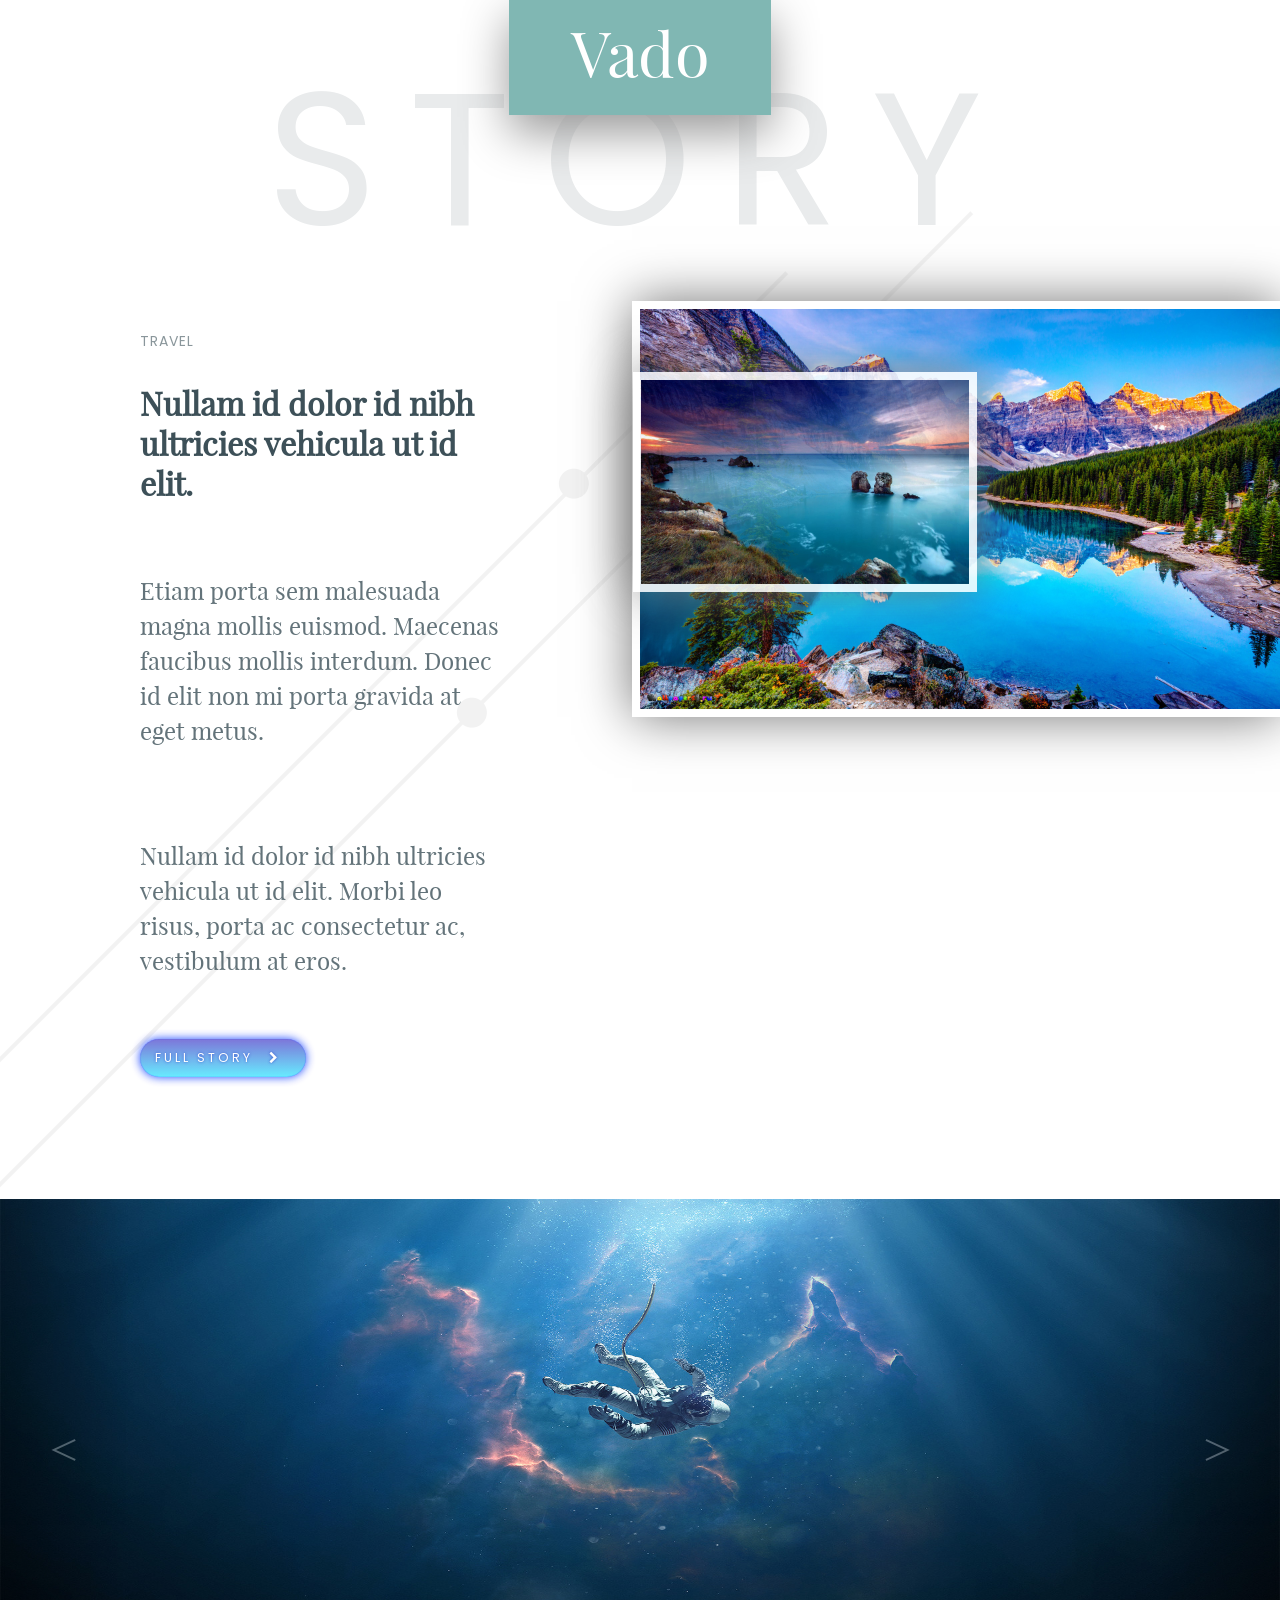
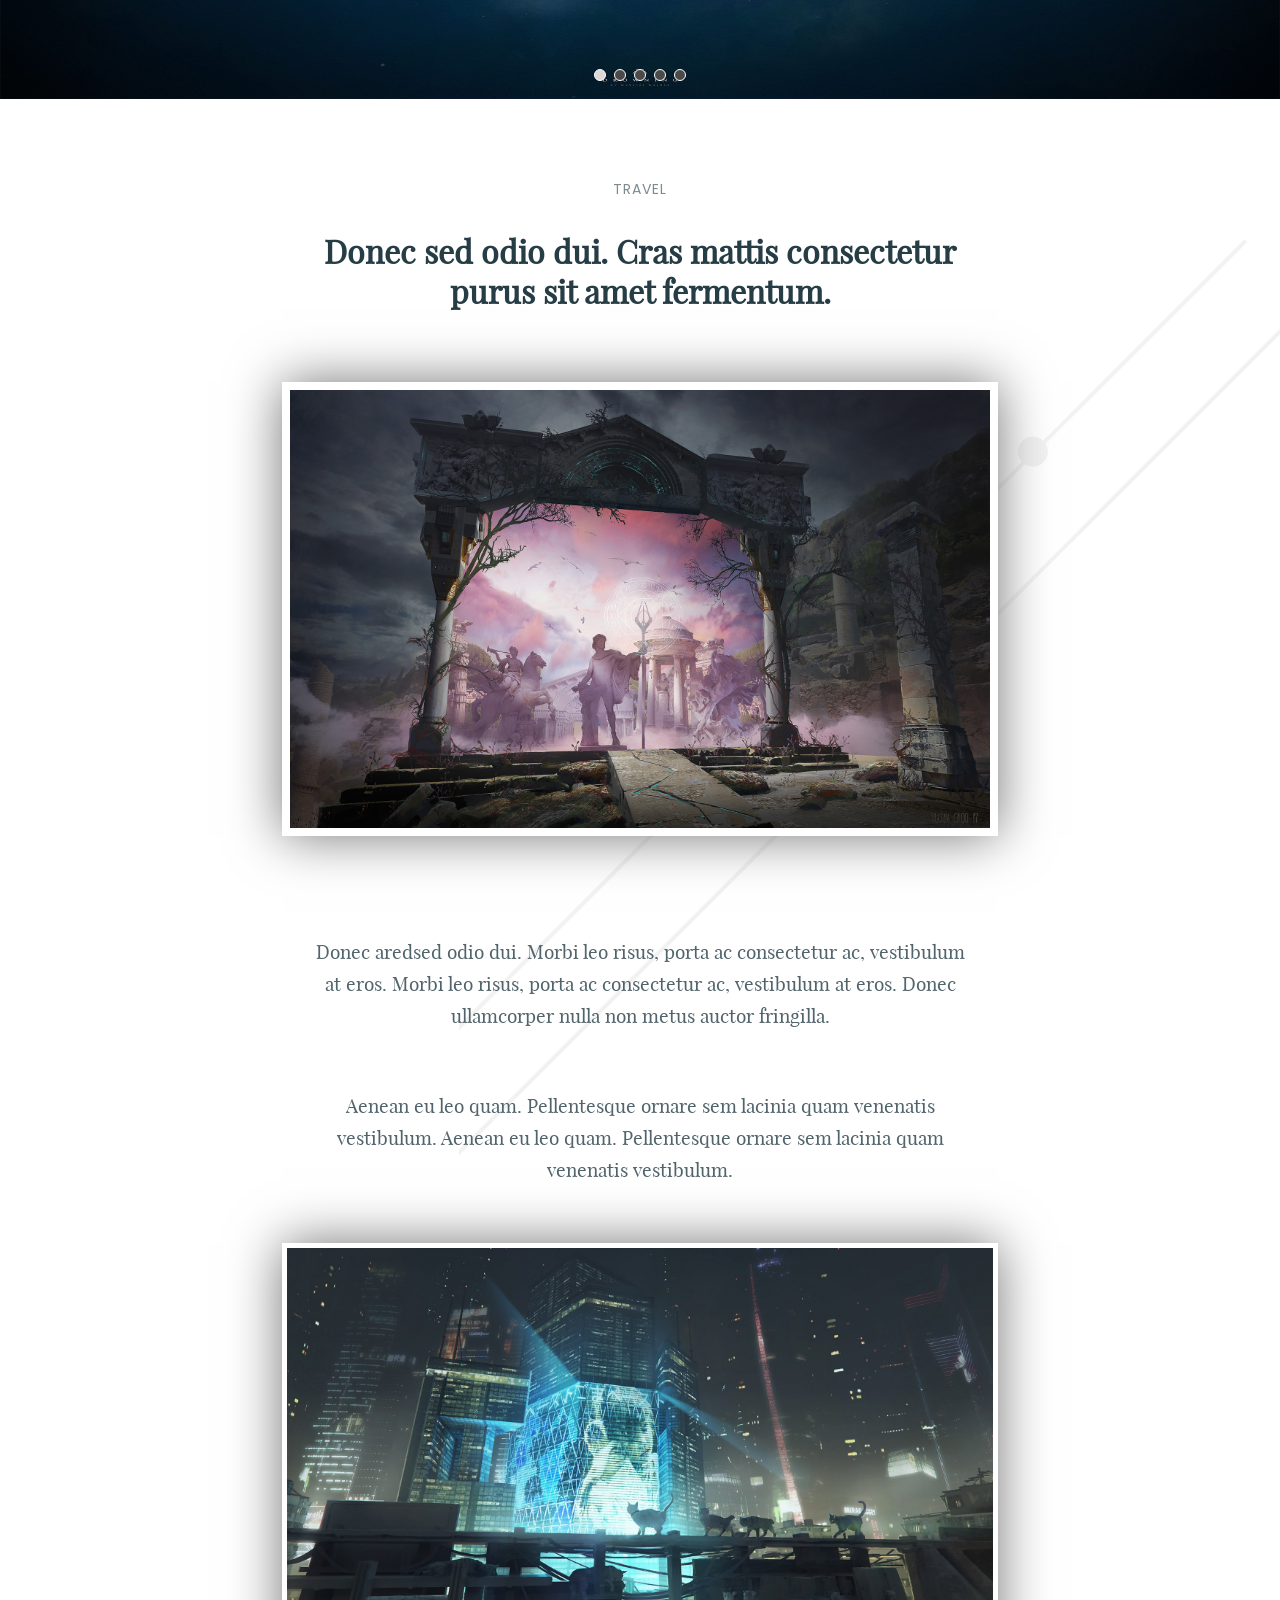
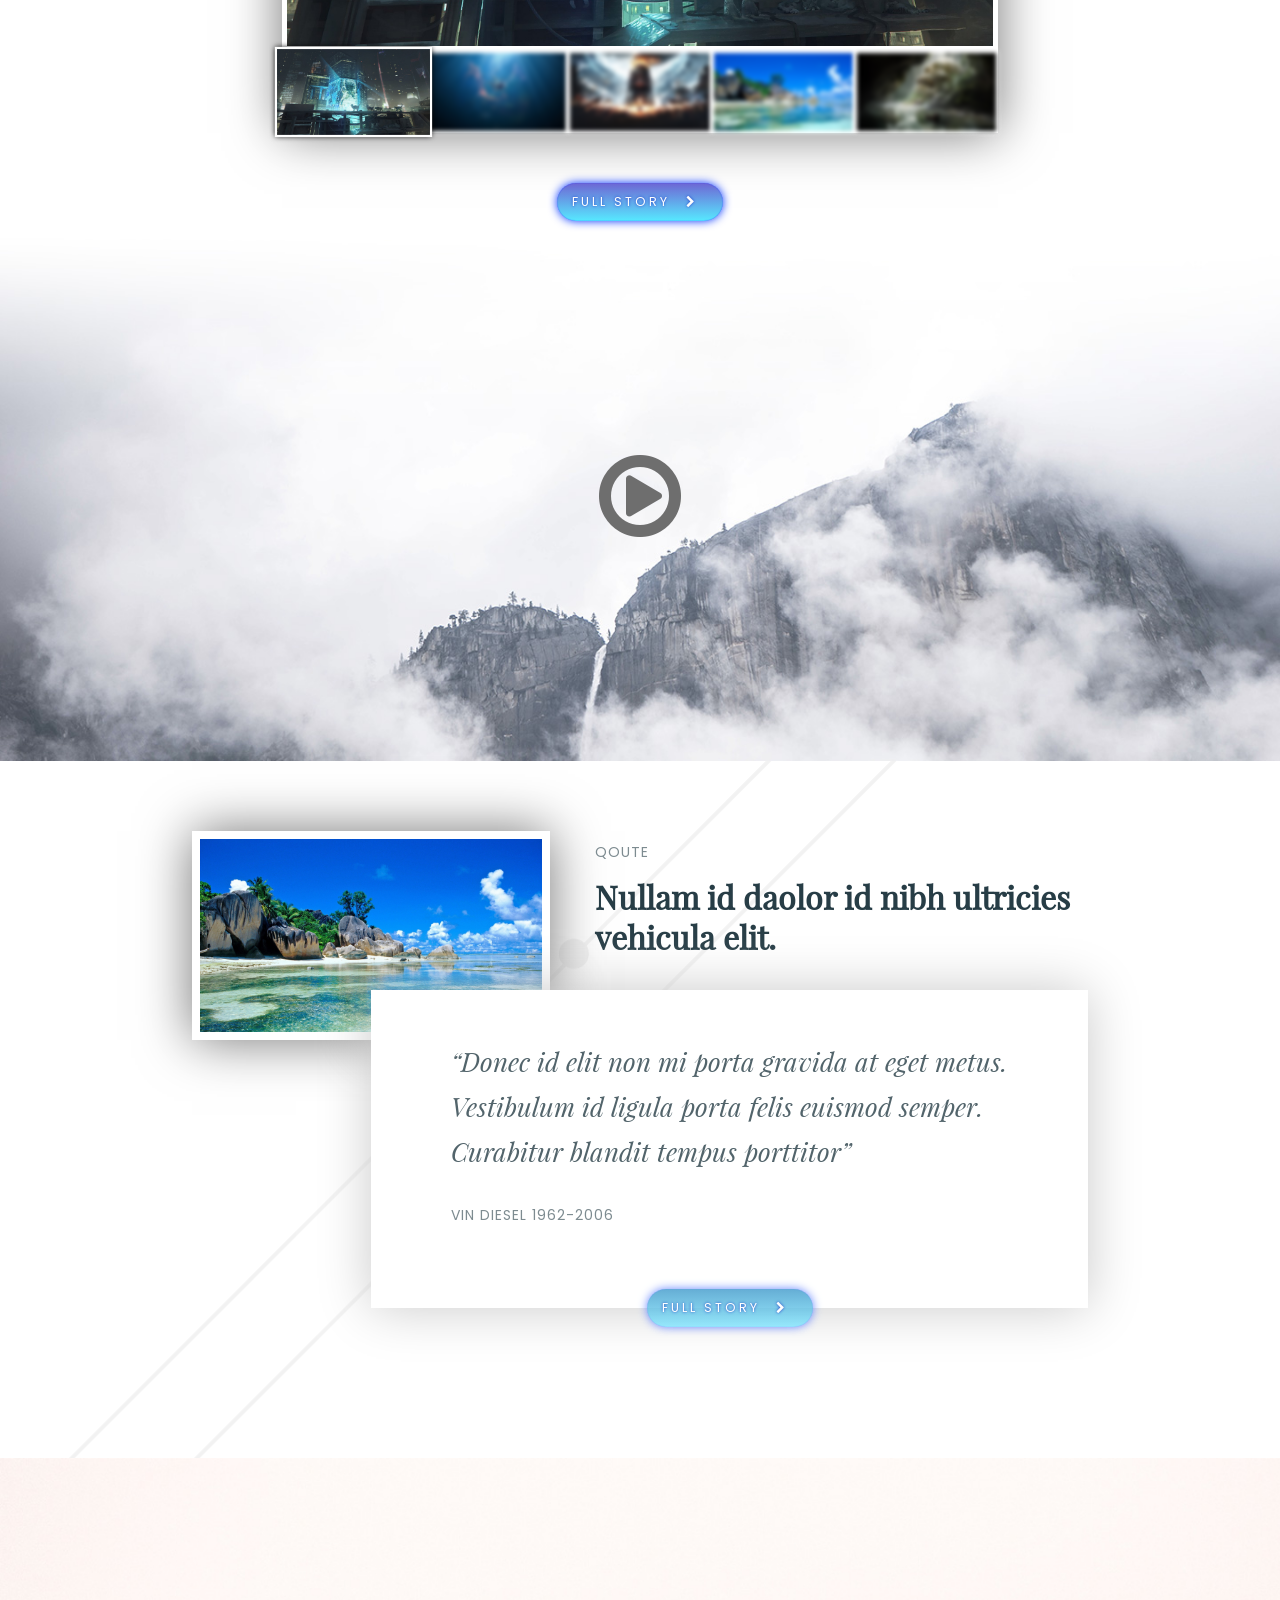
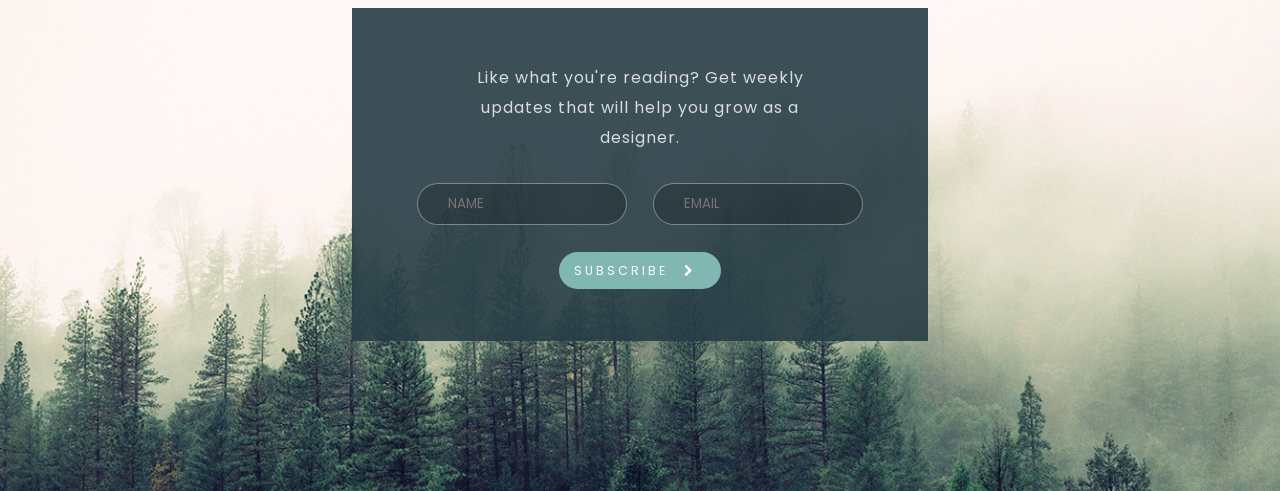
<file: index.html>
<!doctype html>
<html lang="en">
<head>
    <meta charset="UTF-8">
    <meta name="viewport"
          content="width=device-width, user-scalable=no, initial-scale=1.0, maximum-scale=1.0, minimum-scale=1.0">
    <meta http-equiv="X-UA-Compatible" content="ie=edge">
    <title>Travel Story</title>
    <link rel="stylesheet" href="css/style.css">
    <link rel="stylesheet" href="css/mySliderStyles.css">
    <link rel="stylesheet" href="css/fonts.css">
    <link rel="stylesheet" href="css/font-awesome.min.css">
    <link href="https://fonts.googleapis.com/css?family=Poppins:500" rel="stylesheet">
    <link rel="icon" href="img/icon.png">
</head>
<body>
<header>

    <div class="nav_menu"></div>
    <div class="logo">
        <p>Vado</p>
    </div>
    <h1 class="story">story</h1>
</header>
<main class="travel">
    <div class="main_first_story">
        <div class="story1_left">
            <span class="travel_caption">travel</span>
            <h2>Nullam id dolor id nibh ultricies vehicula ut id elit. </h2>
            <p class="paragraph1">Etiam porta sem malesuada magna mollis euismod. Maecenas faucibus mollis interdum. Donec id elit non mi porta gravida at eget metus.</p>
            <p class="paragraph2">Nullam id dolor id nibh ultricies vehicula ut id elit. Morbi leo risus, porta ac consectetur ac, vestibulum at eros.</p>
            <a href="#" class="story_link">full story <i class="fa fa-chevron-right story_link_icon"></i></a>
        </div>
        <div class="story1_images">
            <div class="story_img" id="story_img1"><img src="img/test1.jpg" alt=""></div>
            <div class="story_img" id="story_img2"><img src="img/test2.jpg" alt=""></div>
        </div>
    </div>
    <div class="my-slider">
        <div class="slider-items">
            <div class="item"><img src="img/test22.jpg" alt=""></div>
            <div class="item"><img src="img/test23.jpg" alt=""></div>
            <div class="item"><img src="img/test24.jpg" alt=""></div>
            <div class="item"><img src="img/test25.jpg" alt=""></div>
            <div class="item"><img src="img/test21.jpg" alt=""></div>
        </div>
    </div>
    <div class="main_second_story">
        <div class="main_second_story_header">
            <div class="main_second_story_caption">
                <span class="travel_caption">travel</span>
                <h2>Donec sed odio dui. Cras mattis consectetur purus sit amet fermentum. </h2>
            </div>
            <div class="story_img"><img src="img/test3.JPG" alt=""></div>
        </div>
        <div class="mail_second_story_text">
            <p class="paragraph3">Donec aredsed odio dui. Morbi leo risus, porta ac consectetur ac, vestibulum at eros. Morbi leo risus, porta ac consectetur ac, vestibulum at eros. Donec ullamcorper nulla non metus auctor fringilla.</p>
            <p class="paragraph4">Aenean eu leo quam. Pellentesque ornare sem lacinia quam venenatis vestibulum. Aenean eu leo quam. Pellentesque ornare sem lacinia quam venenatis vestibulum.</p>
        </div>
        <div class="gallery_block">
            <div class="gallery_head_img"><img src="img/test10.jpg" alt=""></div>
            <div class="gallery">
                <div class="gallery_item active_item"><img src="img/test10.jpg" alt=""></div>
                <div class="gallery_item"><img src="img/test11.jpg" alt=""></div>
                <div class="gallery_item"><img src="img/test12.jpg" alt=""></div>
                <div class="gallery_item"><img src="img/test13.jpg" alt=""></div>
                <div class="gallery_item"><img src="img/test14.jpg" alt=""></div>
            </div>
        </div>
        <a href="#" class="story_link">full story <i class="fa fa-chevron-right story_link_icon"></i></a>
    </div>
</main>
<div id="video">
    <img src="img/video_poster.jpg" alt="">
    <div class="video_start">
        <div class="video_start_icon">
            <i class="fa fa-play-circle-o"></i>
        </div>
        <p>ENJOY</p>
        <p>IT</p>
    </div>
</div>
<section class="quote">
    <div class="quote_main">
        <div class="quote_header">
            <div class="quote_img story_img"><img src="img/test4.jpg" alt=""></div>
            <div class="quote_info">
                <span class="travel_caption">qoute</span>
                <h2>Nullam id daolor id nibh ultricies vehicula elit.</h2>
            </div>
        </div>
        <div class="quote_content">
            <p class="quote_text">“Donec id elit non mi porta gravida at eget metus. Vestibulum id ligula porta felis euismod semper. Curabitur blandit tempus porttitor”</p>
            <span class="travel_caption">vin diesel <span class="quote_date">1962-2006</span></span>
            <a href="#" class="story_link">full story <i class="fa fa-chevron-right story_link_icon"></i></a>
        </div>
    </div>
</section>
<footer>
    <div class="subscribe_block">
        <p class="subscribe_header">Like what you're reading? Get weekly updates that will help you grow as a designer.</p>
        <form action="#">
            <div class="form_text_inputs">
                <input type="name" placeholder="NAME">
                <input type="email" placeholder="EMAIL">
            </div>
            <a href="#" class="story_link">subscribe <i class="fa fa-chevron-right story_link_icon"></i></a>
        </form>
    </div>
</footer>
<div class="onload_window">
    <div class="circles">
        <div class="circle" id="circle1"></div>
        <div class="circle" id="circle2"></div>
        <div class="circle" id="circle3"></div>
        <div class="circle" id="circle4"></div>
        <div class="circle" id="circle5"></div>
        <div class="circle" id="circle6"></div>
    </div>
</div>
<div class="video_modal">
    <div class="video_container">
        <div class="hide_all"></div>
        <div class="close_modal">
            <span class="modal_x" id="modal_x1"></span>
            <span class="modal_x" id="modal_x2"></span>
        </div>
        <video >
            <source src="dimasta.MOV">
        </video>
        <div class="video_controls">
            <div class="play-pause">
                <div class="pp_block" id="pp_block1"><i class="fa fa-play"></i></div>
                <div class="pp_block" id="pp_block2"><i class="fa fa-pause"></i></div>
            </div>
            <div class="time">
                <div class="current_time"></div>
                <div class="timelines">
                    <div class="mouse_time"></div>
                    <div class="top_timeline"></div>
                    <div class="bottom_timeline"></div>
                </div>
                <div class="remaining_time"></div>
            </div>
            <div class="volume">
                <div class="vol-btn"><i class="fa fa-volume-up" aria-hidden="true"></i></div>
                <div class="vol_cont">
                    <span class="vol"></span>
                    <span class="vol"></span>
                    <span class="vol"></span>
                    <span class="vol"></span>
                    <span class="vol"></span>
                    <span class="vol"></span>
                    <span class="vol"></span>
                    <span class="vol"></span>
                    <span class="vol"></span>
                    <span class="vol"></span>
                    <span class="vol"></span>
                    <span class="vol"></span>
                    <span class="vol"></span>
                    <span class="vol"></span>
                    <span class="vol"></span>
                    <span class="vol"></span>
                    <span class="vol"></span>
                    <span class="vol"></span>
                    <span class="vol"></span>
                    <span class="vol"></span>
                </div>
            </div>
            <div class="full_screen"><i class="fa fa-expand" aria-hidden="true"></i></div>
        </div>
    </div>
</div>
<script src="js/jquery-3.3.1.min.js"></script>
<script src="js/myPlagin.jquery.js"></script>
<script src="js/my.js"></script>
<script src="js/video.js"></script>
</body>
</html>
</file>
<file: css/style.css>
* {
    margin: 0;
    padding: 0;
    box-sizing: border-box;
}
body {
    font-family: "PlayfairDisplayRegular",sans-serif;
    font-size: 16px;
    color: #273d46;
    overflow: hidden;
}
h2 {
    margin-bottom: 4.375rem;
    font-size: 2em;
}
p {
    color: #52646b;
}
a.story_link {
    font-size: .775em;
    color: #fff;
    text-transform: uppercase;
    text-decoration: none;
    padding: 10px 25px 10px 15px;
    border-radius: 20px;
    background: linear-gradient(to bottom, rgba(74, 64, 202, 0.8), rgba(44, 228, 255, 0.8));
    font-family: 'Poppins', sans-serif;
    letter-spacing: 3px;
    box-shadow: 0 0 1px #0020ff inset, 0 0 10px #0032ff;
    transition: .2s;
    text-shadow: 0 0 3px #1f3dc8;
    position: absolute;
}
a.story_link:hover {
    box-shadow: 0 0 3px #0020ff inset, 0 0 2px #0032ff;
    padding: 10px 15px 10px 15px;
}
a.story_link:hover .story_link_icon {
    margin-left: 20px;
}

.story_link i {
    transition: .2s;
    margin-left: 10px;
}

/*HEADER*/
/*__________________________________*/

header {
    position: relative;
    padding: 0 10.96%;
    display: flex;
    flex-direction: column;
    align-items: center;
    margin-bottom: -90px;
    -webkit-user-select: none;
}
.active {
    left: 29px;
    background: #3e2be6;
    border-radius: 8px;
    border: 2px solid #ffffff;
}
.active_mode_box {
    border:2px solid #0037ff;
    box-shadow: 0 0 30px #4e68de;
}
.logo {
    font-size: 4.95vw;
    background: #80b7b3;
    box-shadow: 0 18px 47px 0px #999;
    padding: 20px 15px;
    text-align: center;
    margin: 0 auto;
    width: 26.3%;
    z-index: 2;
    position: relative;
    transition: .5s;
    transform: translate(0,-200px);
}
.logo p {
    margin-top: -5px;
    color: #fff;
}
.story {
    font-family: 'Poppins', sans-serif;
    display: inline-block;
    font-size: 11.8125em;
    text-transform: uppercase;
    position: relative;
    text-align: center;
    margin-top: -97px;
    letter-spacing: 32px;
    z-index: 1;
    font-weight: 400;
    color: #e9ebec;
    transition: 1s;
    opacity: 0;
    transform: translate(0,150px);
}

/*TRAVEL*/
/*_____________________________*/
.travel {
    background-position: -10% 15%;
    background: url("../img/day_bg.png") no-repeat;
    overflow: hidden;
}

.main_first_story {
    display: flex;
    padding: 90px 0 40px 10.96%;
    margin-bottom: 150px;
}
.story1_left {
    width: 35%;
    padding-right: 2em;
    position: relative;
    top: 300px;
    opacity: 0;
}
.story1_left p {
    font-size: 1.5em;
    line-height: 2.1875rem;
}
.travel_caption {
    display: block;
    margin-bottom: 2rem;
    text-transform: uppercase;
    font-size: .875em;
    font-family: 'Poppins', sans-serif;
    letter-spacing: 1px;
    color: #7d8b90;
}
.paragraph1 {
    margin-bottom: 3.75em;
}
.paragraph2 {
    margin-bottom: 2.5em;
}
.story1_images {
    width: 65%;
    position: relative;
}
.story_img {
    position: absolute;
    border:8px solid #fff;
    box-shadow: 0 0 50px #757575;
    overflow: hidden;
}
.story_img img {
    display: block;
    max-width: 100%;
    max-height: 100%;
    transition: .5s;
}
.story_img img:hover {
    transform: scale(1.15) rotate(3deg);
}
#story_img1 {
    border-right: none !important;
    width: 87.5%;
    right: -100%;
    opacity: 0;
}
#story_img2 {
    width: 46.35%;
    top: 10%;
    left: 100%;
    opacity: 0;
}
.main_second_story {
    margin-top: 5em;
    background: url("../img/day_bg.png") no-repeat;
    background-position: 150% 0;
    padding: 0 22%;
    position: relative;
    margin-bottom: 100px;
    text-align: center;
}
.main_second_story_header {
    text-align: center;
}
.main_second_story_caption {
    position: relative;
    transition: .7s ease-out;
    transform: translate(0,200px);
    opacity: 0;
}
.main_second_story .story_img {
    position: relative;
    margin-bottom: 6.25em;
    transition: .7s ease-out;
    transform: translate(0,200px);
}
.mail_second_story_text {
    padding: 0 2rem;
    line-height: 2rem;
}
.main_second_story .story_link {
    transform: translateX(-50%);
}
.paragraph3, .paragraph4 {
    text-align: center;
    margin-bottom: 3em;
    font-size: 1.2em;
    position: relative;
    opacity: 0;
    transition: 1s ease-out;
}
.paragraph3 {
    transform: translate(-700px,0);
}
.paragraph4 {
    transform: translate(700px,0);
}

   /* SLIDER */

#slider {
    position: relative;
    display: flex;
    overflow: hidden;
    -webkit-user-select: none;
    transition: 1.5s ease-out;
    opacity: 0;
}
.container {
    width: 80%;
    box-shadow: 0 0 10px #fff505;
    margin: 50px auto;
    position: relative;
}
.slider-items {
    display: flex;
    position: relative;
    left: 0;
    transform: translateX(0);
    transition: 1s;
    list-style-type: none;
}
.slide img {
    display: block;
    width: 100%;
    max-height: 500px;
}
.prev, .next, .dots {
    position: absolute;
}
.prev, .next {
    z-index: 2;
    cursor: pointer;
    top: 0;
    background: linear-gradient(to left,rgba(0,0,0,.0), rgba(0,0,0,.6));
    width: 7%;
    height: 99%;
    opacity: 0.2;
    transition: .5s;
    display: flex;
    align-items: center;
    justify-content: center;
    font-size: 3em;
    color: rgba(255,255,255,.8);
}
.prev:hover, .next:hover {
    opacity: 1;
}
.next {
    right: 0;
    background: linear-gradient(to right,rgba(0,0,0,.0), rgba(0,0,0,.6));
}
.dots {
    display: flex;
    justify-content: center;
    left: 50%;
    transform: translateX(-50%);
    bottom: 3%;
}
.active_dot {
    background: rgba(255, 248, 0, 0.9) !important;
    border: 1px solid #fff;
}
.dot {
    width: 11px;
    height: 11px;
    background: rgba(255,255,255,.6);
    border-radius: 50%;
    transition: .5s;
    cursor: pointer;
}
.dot:not(:first-child) {
    margin-left: 5px;
}
     /* GALLERY */

.gallery_block {
    width: 100%;
    margin: 0 auto 50px;
    box-shadow: 0 0 50px #757575;
    -webkit-user-select: none;
    position: relative;
    transition: 2s ease-out;
    opacity: 0;
}
.gallery_block img {
    display: block;
    width: 100%;
}
.gallery_head_img {
    width: 100%;
    height: auto;
    border:5px solid #fff;
    overflow: hidden;
    /*background: #000;*/
}
.gallery_head_img img {
    transition: .3s;
}
.gallery_head_img img:hover {
    transform: rotate(3deg) scale(1.1);
}
.active_item {
    filter: none !important;
    transform: scale(1.1);
    z-index: 2;
    box-shadow: 0 0 5px #000;
}
.gallery {
    display: flex;
    width: 100%;
    align-items: center;
    justify-content: center;
}
.gallery img {
    max-height: 100px;
}
.gallery_item {
    width: 20%;
    filter:blur(2px);
    border:2px solid #fff;
    transition: .3s;
    position: relative;
    cursor: pointer;
}
.gallery_item:hover {
    transform: scale(1.2);
    filter:none;
    box-shadow: 0 0 5px black;
    z-index: 4;
}

        /* QUOTE */

.quote {
    background-size: cover;
    margin-top: -5em;
    background: url("../img/day_bg.png") no-repeat;
    overflow: hidden;
}
.quote_main {
    width: 70%;
    margin: 9.375em auto 0;
    padding-bottom: 100px;
    z-index: 1;
    position: relative;
}
.quote_header {
    display: flex;
    align-items: center;
}
.quote_img {
    position: relative;
    transition: 1s ease-out;
    transform: translate(-700px,0);
    opacity: 0;
    width: 40%;
    margin-right: 5%;
}
.quote_img img {
    display: block;
    max-width: 100%;
    max-height: 100%;
}
.quote_info {
    width: 55%;
    position: relative;
    transition: 1s ease-out;
    transform: translate(700px,0);
    opacity: 0;
}
.quote_info .travel_caption {
    margin-bottom: 15px;
}
.quote_content {
    width: 80%;
    padding: 3.125em 5em;
    margin-left: auto;
    position: relative;
    z-index: 2;
    top: -50px;
    background: #ffffff;
    box-shadow: 0 0 50px #c9c9c9;
    transition: 1s;
    opacity: 0;
}
.qoute_content .travel_caption {
    color: #52646b;
    margin-bottom: 0px;
    margin-left: 10px;
}
.qoute_content .quote_date {
    color: #9c9d9d;
}
.quote_text {
    font-size: 1.625em;
    margin-bottom: 30px;
    line-height: 45px;
    font-family: "PlayfairDisplayItalic";
}
.quote_content .story_link {
    position: absolute;
    left: 50%;
    transform: translate(-50%, 50%);
    bottom: 0;
    top: auto !important;
    background: linear-gradient(to bottom, rgba(62, 153, 202, 0.8), rgba(127, 230, 255, 0.8));
    box-shadow: 0 0 1px #6686ff inset, 0 0 10px #6686ff;
}
footer {
    padding: 150px 0;
    overflow: hidden;
}
footer {
    background: url("../img/footer_bg.jpg") no-repeat;
    background-size: cover;
}
.subscribe_block {
    width: 45%;
    padding: 55px 65px;
    margin: 0 auto;
    background: rgba(39, 61, 70, 0.9);
    font-family: 'Poppins', sans-serif;
    text-align: center;
    letter-spacing: 1px;
    line-height: 30px;
    position: relative;
    transition: .7s ease-out;
    transform: translate(0,200px);
    opacity: 0;
}
.subscribe_block .story_link {
    box-shadow: none;
    background: #80b7b3;
    text-shadow: none;
    position: relative;
}
.subscribe_block .story_link:hover {
    box-shadow: 0 0 15px black;
}
.subscribe_header {
    color: #d8dcdd;
    margin-bottom: 30px;
    padding: 0 30px;
}
.form_text_inputs {
    display: flex;
    align-items: center;
    justify-content: space-between;
    margin-bottom: 30px;
}
.form_text_inputs input {
    padding: 10px 30px;
    border-radius: 22px;
    border:1px solid rgba(212, 205, 204, 0.5);
    background: rgba(0,0,0,.2);
    width: 47%;
    outline: none;
    color: #d8dcdd;
    font-family: 'Poppins', sans-serif;
}
.form_text_inputs input:focus {
    border:1px solid rgba(212, 205, 204, 0.9);
}

.onload_window {
    position: fixed;
    left: 0;
    top: 0;
    bottom: 0;
    right: 0;
    background: rgb(245, 245, 245);
    z-index: 100;
    /*display: none;*/
    /*transition: .8s linear;*/
}

/* VIDEO ____________________ */

#video {
    position: relative;
    -webkit-user-select: none;
    transition: 2s ease-out;
    opacity: 0;
    font-family: serif;
    font-style: italic;
}
#video img{
    display: block;
    width: 100%;
}
.video_start {
    position: absolute;
    width: 130px;
    height: 180px;
    left: 50%;
    top: 50%;
    transform: translate(-50%,-50%) scale(1);
    overflow: hidden;
    text-align: center;
    cursor: pointer;
    transition: .3s;
}
.video_start_icon {
    font-size: 6em;
    position: relative;
    bottom: -35px;
    color: #6e6e6e;
}
.video_start p {
    position: relative;
    top: 35px;
    font-size: 1.7em;
    opacity: 0;
    background: rgba(0,0,0,.05);
}
.hide_all {
    position: absolute;
    z-index: 110;
    background: #000;
    left: 0;
    top: 0;
    right: 0;
    bottom: 0;
}
.close_modal {
    position: absolute;
    height: 100px;
    width: 100px;
    background: #000;
    opacity: .3;
    top: 0;
    right: 0;
    cursor: pointer;
    transition: .5s;
    z-index: 20;
}
.close_modal:hover {
    opacity: .6 !important;
}
.close_modal:hover #modal_x1{
    transform: translate(-50%,-50%) rotate(90deg);
}
.close_modal:hover #modal_x2{
    transform: translate(-50%,-50%) rotate(-90deg);
}
.modal_x {
    display: block;
    height: 20px;
    width: 2px;
    background: #fff;
    position: absolute;
    left: 50%;
    top: 50%;
    transform: translate(-50%,-50%);
    transition: .2s;
}
#modal_x1 {
    transform: translate(-50%,-50%) rotate(45deg);
}
#modal_x2 {
    transform: translate(-50%,-50%) rotate(-45deg);
}
.video_modal {
    opacity: 0;
    background: rgba(0,0,0,0.85);
    position: fixed;
    bottom: 49.9%;
    top: 49.9%;
    left: 49.9%;
    right: 49.9%;
    display: flex;
    align-items: center;
    justify-content: center;
    z-index: -100;
    overflow: hidden;
    font-family: "Times New Roman", Serif;
}
.video_container {
    width: 80%;
    height: 70%;
    -webkit-user-select: none;
    border-right: 1px solid rgba(0,0,0,.3);
    border-left: 1px solid rgba(0,0,0,.3);
    display: flex;
    align-items: center;
    justify-content: center;
}

video {
    width: 100%;
    max-height: 100%;
}

.video_controls {
    position: absolute;
    width: 80%;
    background: linear-gradient(to bottom,rgba(255,255,255,.2) 0%, rgba(0,0,0,.4) 35%, rgba(0,0,0,.6), rgba(0,0,0,.7));
    height: 50px;
    left:50%;
    border-radius: 30px ;
    transform: translate(-50%,-50%);
    bottom: 0;
    display: flex;
    align-items: center;
    text-align: center;
    color: #fff;
    transition: .5s;
    overflow: hidden;
}
.start_video {
    position: absolute;
    left: 50%;
    top: 50%;
    transform: translate(-50%,-50%);
    height: 60px;
    width: 60px;
    display: flex;
    align-items: center;
    justify-content: center;
    background: rgba(0,0,0,.5);
}
.play-pause {
    width: 10%;
    display: flex;
    align-items: center;
    justify-content: center;
    font-size: 1.2em;
    position: relative;
    cursor: pointer;
}
.time {
    width: 65%;
    height: 25px;
    font-size: .7em;
    position: relative;
}
.volume {
    width: 15%;
    cursor: pointer;
}
.full_screen {
    width: 10%;
}
.pp_block {
    transition: .1s;
}
#pp_block1 {
    transform: translateX(50%) scale(1);
}
#pp_block2 {
    transform: translateX(-50%) scale(0);
}
.current_time, .remaining_time {
    position: absolute;
    top: -3px;
}
.remaining_time {
    right: 0;
}
.mouse_time {
    position: absolute;
    height: 11px;
    width: 40px;
    background: linear-gradient(to bottom, rgba(255,255,255,.3), rgba(0,0,0,.5));
    top: -100%;
    font-size: .9em;
    transform: translate(-50%,-100%);
    opacity: 0;
    /*transition: .3s;*/
}
.mouse_time:after {
    content: "";
    display: block;
    position: absolute;
    top: 100%;
    border-left: 4px solid transparent;
    border-top: 4px solid #000;
    border-right: 4px solid transparent;
    left: 50%;
    transform: translateX(-50%);
}
.timelines {
    border:1px solid transparent;
    position: absolute;
    bottom: 0;
    width: 100%;
    height: 4px;
    background: rgba(255,255,255,0.2);
    transition: .3s;
    cursor: pointer;
    border-radius: 3px;
}
.time:hover .mouse_time{
    opacity: 1;
    transform: translate(-50%,0);
}
.time:hover .timelines {
    height: 15px;
}
.time:hover .top_timeline {
    /*transform: translateY(-3px);*/
    bottom: 7px;
    height: 3px;
}
.time:hover .bottom_timeline {
    bottom: 0px;
    height: 3px;
    background: #000;
}
.top_timeline {
    position: absolute;
    bottom: 0px;
    background: #fff;
    width: 0;
    height: 2px;
    z-index: 10;
    transition: .25s linear;
}
.bottom_timeline {
    position: absolute;
    bottom: 0px;
    /*transform: translateY(3px);*/
    background: #000;
    /*border:1px solid white;*/
    height: 2px;
    width: 100%;
    transition: .25s linear;
    z-index: 9;
    right: 0;
}
.volume {
    display: flex;
    align-items: center;
}
.vol-btn {
    width: 35%;
    display: flex;
    justify-content: flex-start;
    align-items: center;
    height: 100%;
    padding-left: 12.5%;
    height: 50px;
}
.vol_cont {
    display: flex;
    justify-content: center;
    align-items: center;
    width: 65%;
    height: 50px;
}
.vol {
    display: block;
    width: 5%;
    height: 5px;
    background: #fff;
    transition: .2s;
    cursor: pointer;
}

.vol:hover {
    height: 25px !important;
}
.circle {
    position: absolute;
    left: 50%;
    top: 50%;
    transform: translate(-50%, -50%);
    border-style: solid;
    border-top-color: #000000;
    border-right-color: transparent;
    border-left-color: transparent;
    border-bottom-color: #ff0003;
    border-width: 6px;
    animation: c1 4s linear infinite;
}
#circle1 {
    width: 110px;
    height: 110px;
    border-radius: 50%;
}

#circle2 {
    width: 90px;
    height: 90px;
    border-style: solid;
    border-radius: 50%;
    /*animation-delay: .1s;*/
    animation-duration: 2s;

}
#circle3 {
    width: 70px;
    height: 70px;
    border-style: solid;
    border-radius: 50%;
    animation-duration: 1s;
    animation-timing-function: linear;
}
#circle4 {
    width: 50px;
    height: 50px;
    border-style: solid;
    border-radius: 50%;
    animation-duration: 2s;
    animation-timing-function: linear;
}
#circle5 {
    width: 30px;
    height: 30px;
    border-style: solid;
    border-radius: 50%;
    animation-duration: 1s;
    animation-timing-function: linear;
}
#circle6 {
    width: 10px;
    height: 10px;
    border-style: solid;
    border-radius: 50%;
    animation-duration: 2s;
    animation-timing-function: linear;
}
@keyframes c1 {
    0% {
        transform: translate(-50%, -50%) rotate(0deg);
    }
    100% {
        transform: translate(-50%, -50%) rotate(360deg);
    }
}


@media (max-width: 1100px) {
    body {
        font-size: 14px;
    }
    .story_img {
        border: 4px solid #fff;
    }
}
@media (max-width: 1000px) {
    body {
        font-size: 12px;
    }
    .quote_content {
        padding: 2.125em 3em;
        font-size: .9em;
    }
    .subscribe_block {
        width: 65%;
        padding: 1.5em 2em;
    }
}
@media (max-width: 870px) {
    .story1_left {
        font-size: .8em;
    }
    .story1_left .story_link {
        font-size: 1em;
    }
    h2 {
        margin-bottom: 2em;
    }
    .story {
        font-size: 9.8em;
        margin-top: -50px;
    }
    .paragraph1 {
        margin-bottom: 2em;
    }
    .prev, .next {
        font-size: 2em;
    }
    .main_second_story {
        padding: 0 15%;
    }
    .quote_content {
        top: -30px;
    }
}

@media (max-width: 769px) {
    .story1_left {
        font-size: .7em;
        width: 40%;
    }
    .main_first_story {
        padding-left: 6%;
    }
    .story1_images {
        width: 60%;
    }
    .main_second_story {
        margin-top: 2em;
    }
    .qoute_content {
        padding: 1.5em 2.5em;
    }
    .travel_caption {
        margin-bottom: .5rem;
    }
    .quote_text {
        font-size: 1.3em;
        margin-bottom: 15px;
        line-height: 30px;
    }
    .main_second_story .story_img {
        margin-bottom: 3em;
    }
    .next, .prev {
        font-size: .8em;
    }
    .dot {
        height: 9.6px;
        width: 9.6px;
    }
}
@media (max-width: 720px) {
    .quote_content {
        top: -45px;
    }
    .video_modal {
        font-size: .9em;
    }
    .time {
        width: 55%;
    }
    .volume {
        width: 25%;
    }
    .video_controls {
        width: 90%;
        border-radius: 20px;
    }
    .close_modal {
        width: 70px;
        height: 70px;
    }
    .video_start_icon {
        font-size: 5em;
    }
}

@media (max-width: 650px) {
    .story {
        font-size: 7em;
        left: 23px;
    }
    .main_second_story {
        font-size: .9em;
    }
    .quote_img {
        width: 50%;
    }
    .quote_info {
        width: 50%;
    }
    .quote_info h2 {
        font-size: 1.5em;
    }
    .quote_content {
        top: -30px;
        padding: 1em 2em;
    }
    a.story_link {
        padding: 6px 15px 6px 25px;
    }
    a.story_link:hover {
        padding: 6px 15px 6px 25px;
    }
}

@media (max-width: 600px) {
    .quote_content {
        width: 90%;
    }
    .subscribe_header {
        padding: 0;
        font-size: .9em;
        margin-bottom: 15px;
    }
    .subscribe_block {
        padding: 2em 1em;
        line-height: 1rem;
    }
    .form_text_inputs input {
        padding: 5px 20px;
    }
    .logo {
        padding: 10px 15px;
    }
}
@media (max-width: 550px) {
    .story {
        margin-top: -25px;
        font-size: 4em;
        left: 18px;
    }
    .quote_main {
        width: 90%;
    }
    .next, .prev {
        font-size: .6em;
        width: 10%;
    }
}
@media (max-width: 500px) {
    .story1_left {
        width: 50%;
    }
    .story1_images {
        width: 50%;
    }
    .main_second_story {
        padding: 0 5%;
    }
    #story_img2 {
        top: 4%;
    }
    .story1_left {
        font-size: .6em;
    }
    .story1_left p {
        line-height: 1.4rem;
    }
    .quote_main {
        padding-bottom: 20px;
    }
    .quote {
        background-position: left;
    }
    .form_text_inputs {
        margin-bottom: 20px;
    }
    .form_text_inputs input {
        font-size: .8em;
    }
    footer {
        padding: 60px 0;
        font-size: .9em;
    }
}

@media (max-width: 400px) {
    .story1_left h2 {
        margin-bottom: 3.5em;
        text-align: right;
    }
    .story1_left p {
        width: 180%;
        text-align: center;
    }
    .main_second_story {
        font-size: .75em;
    }
    .paragraph3, .paragraph4 {
        line-height: 1.5rem;
    }
    .story1_left {
        width: 57%;
    }
    .story1_images {
        width: 43%;
    }
    .quote_content {
        top: -25px;
    }
    .quote_main {
        font-size: .8em;
    }
    .quote_text {
        line-height: 20px;
    }
    .quote_main {
        width: 95%;
    }
    .quote_content .story_link {
        padding: 3px 10px 6px 10px;
    }
    .quote_content .story_link:hover {
        padding: 3px 10px 6px 10px;
    }
}
</file>
<file: css/mySliderStyles.css>
.my-slider {
    overflow: hidden;
    width: 100%;
    position: relative;
    user-select: none;
}

.slider-items {
    display: flex;
    width: 100%;
    transition: .9s ease-in-out;
    transform: translateX(0);
}

.item img {
    display: block;
    width: inherit;
    height: 700px;
}

.dots {
    position: absolute;
    display: flex;
    left: 50%;
    bottom: 3%;
    transform: translateX(-50%);
}
.dot {
    width: 12px;
    height: 12px;
    margin: 3px;
    border-radius: 50%;
    background: #4c4949;
    cursor: pointer;
    border: 1px solid #fff;
}

.active {
    background: #ddd6d6;
}

.control {
    position: absolute;
    height: 100%;
    width: 10%;
    color: #ffffff;
    font-size: 3em;
    top: 0;
    display: flex;
    align-items: center;
    justify-content: center;
    opacity: .3;
    transition: .3s;
    cursor: pointer;
}
.control:hover {
    opacity: .8;
}
.prev {
    left: 0;
    background: linear-gradient(to right, black, transparent);
}
.next {
    right: 0;
    background: linear-gradient(to right, transparent, black);
}

@media (max-width: 1400px){
    .item img {
        height: 500px;
    }
}

@media (max-width: 1000px){
    .item img {
        height: 400px;
    }
}

@media (max-width: 800px){
    .item img {
        height: 300px;
    }
}

@media (max-width: 500px){
    .item img {
        height: 200px;
    }
}
</file>
<file: css/fonts.css>
@font-face {
    font-family: "PlayfairDisplayRegular";
    src: url("../fonts/PlayfairDisplayRegular/PlayfairDisplayRegular.eot");
    src: url("../fonts/PlayfairDisplayRegular/PlayfairDisplayRegular.eot?#iefix")format("embedded-opentype"),
    url("../fonts/PlayfairDisplayRegular/PlayfairDisplayRegular.woff") format("woff"),
    url("../fonts/PlayfairDisplayRegular/PlayfairDisplayRegular.ttf") format("truetype");
    font-style: normal;
    font-weight: normal;
}

@font-face {
    font-family: "PlayfairDisplayBold";
    src: url("../fonts/PlayfairDisplayBold/PlayfairDisplayBold.eot");
    src: url("../fonts/PlayfairDisplayBold/PlayfairDisplayBold.eot?#iefix")format("embedded-opentype"),
    url("../fonts/PlayfairDisplayBold/PlayfairDisplayBold.woff") format("woff"),
    url("../fonts/PlayfairDisplayBold/PlayfairDisplayBold.ttf") format("truetype");
    font-style: normal;
    font-weight: normal;
}

@font-face {
    font-family: "PlayfairDisplayItalic";
    src: url("../fonts/PlayfairDisplayItalic/PlayfairDisplayItalic.eot");
    src: url("../fonts/PlayfairDisplayItalic/PlayfairDisplayItalic.eot?#iefix")format("embedded-opentype"),
    url("../fonts/PlayfairDisplayItalic/PlayfairDisplayItalic.woff") format("woff"),
    url("../fonts/PlayfairDisplayItalic/PlayfairDisplayItalic.ttf") format("truetype");
    font-style: normal;
    font-weight: normal;
}

@font-face {
    font-family: "PlayfairDisplayBoldItalic";
    src: url("../fonts/PlayfairDisplayBoldItalic/PlayfairDisplayBoldItalic.eot");
    src: url("../fonts/PlayfairDisplayBoldItalic/PlayfairDisplayBoldItalic.eot?#iefix")format("embedded-opentype"),
    url("../fonts/PlayfairDisplayBoldItalic/PlayfairDisplayBoldItalic.woff") format("woff"),
    url("../fonts/PlayfairDisplayBoldItalic/PlayfairDisplayBoldItalic.ttf") format("truetype");
    font-style: normal;
    font-weight: normal;
}
</file>
